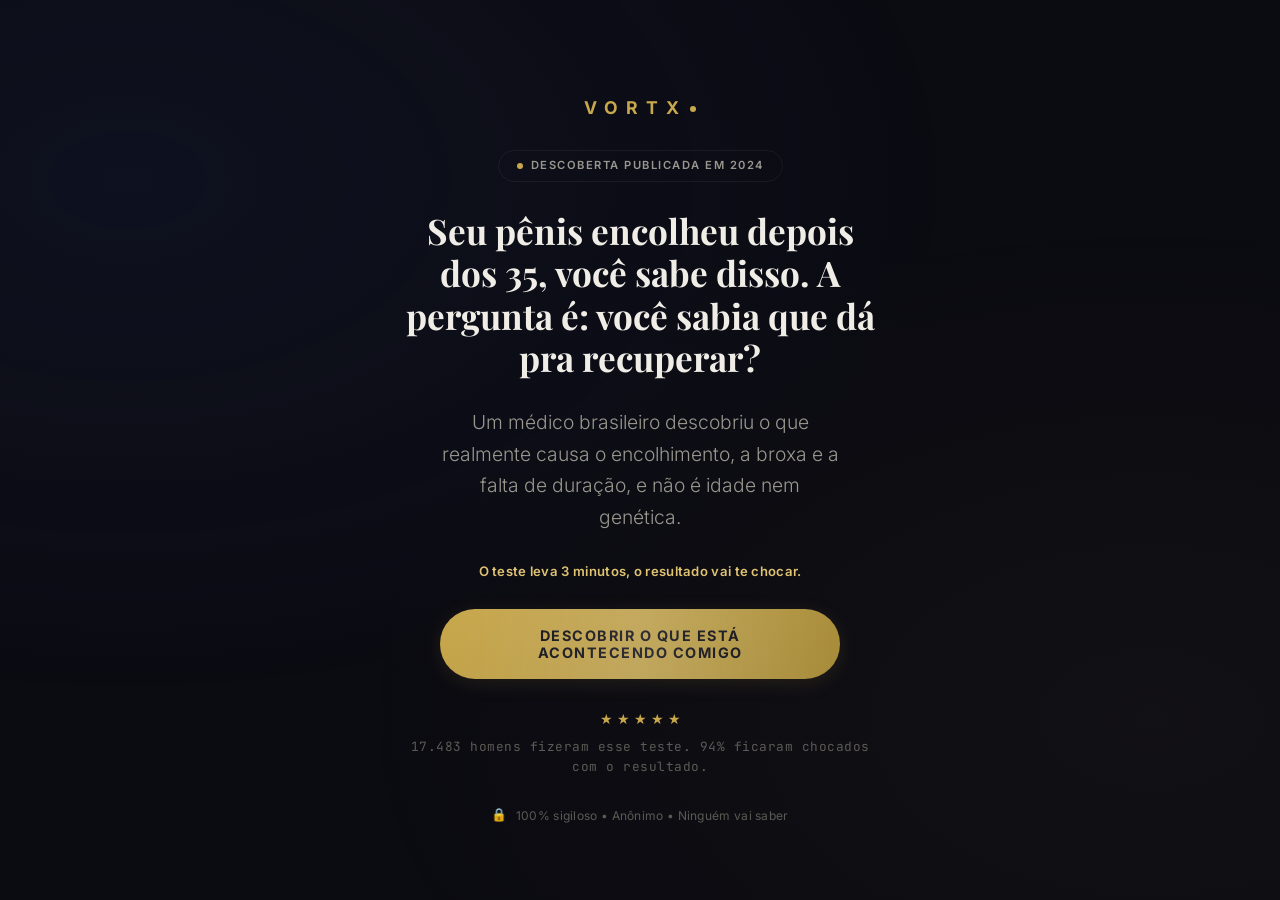
<file: index.html>
<!DOCTYPE html>
<html lang="pt-BR">
<head>
  <meta charset="UTF-8">
  <meta name="viewport" content="width=device-width, initial-scale=1.0, maximum-scale=1.0, user-scalable=no">
  <title>VORTX | Teste Vascular Masculino Gratuito</title>
  <meta name="description" content="Teste vascular gratuito revela por que seu pênis parece menor e como reverter em 60 dias. 17.483 homens já fizeram. Sigiloso e anônimo.">
  <meta name="robots" content="noindex, nofollow">
  <meta name="theme-color" content="#0B0B12">
  <link rel="icon" href="data:image/svg+xml,<svg xmlns='http://www.w3.org/2000/svg' viewBox='0 0 100 100'><text y='.9em' font-size='90'>⚡</text></svg>">

  <!-- Critical CSS inline -->
  <style>@font-face{font-family:'Playfair Display Fallback';src:local('Georgia');size-adjust:112%;ascent-override:90%;descent-override:22%;line-gap-override:0%}@font-face{font-family:'Inter Fallback';src:local('Arial');size-adjust:107%;ascent-override:90%;descent-override:22%;line-gap-override:0%}:root{--bg-primary:#0B0B12;--bg-secondary:#101018;--bg-card:rgba(255,255,255,0.04);--bg-card-hover:rgba(255,255,255,0.07);--bg-card-selected:rgba(201,168,76,0.08);--bg-input:rgba(255,255,255,0.05);--bg-interstitial:#0E0E16;--gold:#C9A84C;--gold-light:#DFC373;--gold-dark:#A68B3A;--gold-glow:rgba(201,168,76,0.12);--gold-subtle:rgba(201,168,76,0.06);--text-primary:#F0EDE6;--text-secondary:#9A978F;--text-muted:#5C5A54;--text-gold:#C9A84C;--border-default:rgba(255,255,255,0.06);--border-hover:rgba(255,255,255,0.12);--border-selected:rgba(201,168,76,0.5);--status-critical:#C44B4B;--status-attention:#D4940A;--status-moderate:#C9A84C;--status-good:#4CAF6A;--radius-card:20px;--radius-btn:50px;--radius-sm:12px;--radius-md:16px;--radius-lg:24px;--radius-full:50%;--font-display:'Playfair Display','Playfair Display Fallback',Georgia,serif;--font-body:'Inter','Inter Fallback',-apple-system,sans-serif;--font-mono:'JetBrains Mono',monospace;--transition:250ms ease;--transition-slow:400ms cubic-bezier(0.16,1,0.3,1)}*,::after,::before{margin:0;padding:0;box-sizing:border-box}html{font-size:16px;-webkit-font-smoothing:antialiased}body{font-family:var(--font-body);background:var(--bg-primary);color:var(--text-primary);line-height:1.6;min-height:100vh;overflow-x:hidden}body::before{content:'';position:fixed;inset:0;background:radial-gradient(ellipse at 10% 20%,rgba(22,33,62,.3) 0,transparent 50%),radial-gradient(ellipse at 90% 80%,rgba(201,168,76,.04) 0,transparent 50%);pointer-events:none;z-index:0;contain:strict}a{color:var(--gold);text-decoration:none}.app-container{position:relative;z-index:1;min-height:100vh}.screen{display:none;min-height:100vh;min-height:100dvh;padding:24px 20px;max-width:520px;margin:0 auto;width:100%;flex-direction:column}.screen.active{display:flex}.gate{text-align:center;justify-content:center;align-items:center;gap:28px;padding:60px 20px 40px}.gate-logo{font-family:var(--font-body);font-weight:700;font-size:1.1rem;letter-spacing:8px;color:var(--gold);text-transform:uppercase}.gate-logo span{display:inline-block;width:6px;height:6px;background:var(--gold);border-radius:var(--radius-full);margin-left:3px;vertical-align:middle}.gate-badge{display:inline-flex;align-items:center;gap:8px;padding:6px 18px;border:1px solid var(--border-default);border-radius:var(--radius-btn);font-size:.7rem;font-weight:600;color:var(--text-secondary);letter-spacing:1.5px;text-transform:uppercase}.gate-badge::before{content:'';width:6px;height:6px;border-radius:var(--radius-full);background:var(--gold);animation:2s ease-in-out infinite pulse}.gate-headline{font-family:var(--font-display);font-weight:700;font-size:clamp(1.65rem,6vw,2.2rem);line-height:1.2;color:var(--text-primary);max-width:480px}.gate-subheadline{font-size:clamp(1.1rem,3.2vw,1.2rem);font-weight:300;color:var(--text-secondary);max-width:400px;line-height:1.65}.gate-timer-strip{font-size:.82rem;font-weight:600;color:var(--gold-light);letter-spacing:.3px;line-height:1.5}.gate-social-proof{display:flex;flex-direction:column;align-items:center;gap:6px}.stars{display:flex;gap:3px;color:var(--gold);font-size:.9rem}.gate-social-count{font-family:var(--font-mono);font-size:.8rem;color:var(--text-muted);letter-spacing:.5px}.gate-privacy{display:flex;align-items:center;gap:8px;font-size:.75rem;color:var(--text-muted);letter-spacing:.3px}.gate-privacy::before{content:'🔒';font-size:.8rem}.btn-cta{display:flex;align-items:center;justify-content:center;padding:18px 40px;background:linear-gradient(135deg,var(--gold),var(--gold-dark));color:var(--bg-primary);font-family:var(--font-body);font-weight:700;font-size:.9rem;letter-spacing:1.5px;text-transform:uppercase;border:none;border-radius:var(--radius-btn);cursor:pointer;transition:all var(--transition);width:100%;max-width:400px;margin:0 auto;min-height:58px;position:relative;overflow:hidden;box-shadow:0 4px 20px var(--gold-glow)}.btn-cta::after{content:'';position:absolute;top:0;left:0;width:100%;height:100%;background:linear-gradient(90deg,transparent,rgba(255,255,255,.15),transparent);animation:4s ease-in-out infinite shimmer;will-change:transform}@keyframes pulse{0%,100%{opacity:.4;transform:scale(1)}50%{opacity:1;transform:scale(1.3)}}@keyframes shimmer{0%{transform:translateX(-100%)}100%,40%{transform:translateX(100%)}}</style>

  <!-- Full CSS loaded async (non-render-blocking) -->
  <link rel="preload" href="css/styles.min.css" as="style" onload="this.onload=null;this.rel='stylesheet'">
  <noscript><link rel="stylesheet" href="css/styles.min.css"></noscript>

  <!-- Self-hosted fonts -->
  <link rel="preload" href="/fonts/playfair-display-latin-700-normal.woff2" as="font" type="font/woff2" crossorigin>
  <link rel="preload" href="/fonts/inter-latin-400-normal.woff2" as="font" type="font/woff2" crossorigin>
  <link rel="preload" href="/fonts/fonts.css" as="style" onload="this.onload=null;this.rel='stylesheet'">
  <noscript><link rel="stylesheet" href="/fonts/fonts.css"></noscript>
</head>
<body>
  <div class="app-container">

    <!-- ═══ GATE ═══ -->
    <section id="gate" class="screen gate active">
      <div class="gate-logo">VORTX<span></span></div>
      <div class="gate-badge">Descoberta publicada em 2024</div>
      <h1 class="gate-headline">Seu pênis encolheu depois dos 35, você sabe disso. A pergunta é: você sabia que dá pra recuperar?</h1>
      <p class="gate-subheadline">Um médico brasileiro descobriu o que realmente causa o encolhimento, a broxa e a falta de duração, e não é idade nem genética.</p>
      <div class="gate-timer-strip">O teste leva 3 minutos, o resultado vai te chocar.</div>
      <button class="btn-cta" id="btn-start">DESCOBRIR O QUE ESTÁ ACONTECENDO COMIGO</button>
      <div class="gate-social-proof">
        <div class="stars">★ ★ ★ ★ ★</div>
        <span class="gate-social-count">17.483 homens fizeram esse teste. 94% ficaram chocados com o resultado.</span>
      </div>
      <div class="gate-privacy">100% sigiloso • Anônimo • Ninguém vai saber</div>
    </section>

    <!-- ═══ PROGRESS BAR ═══ -->
    <div class="progress-bar-container" id="progress-bar" style="display: none;">
      <div class="progress-inner">
        <button class="progress-back-btn" id="btn-back" aria-label="Voltar">‹</button>
        <div style="flex:1">
          <div class="progress-phases" id="progress-phases"></div>
          <div class="progress-phase-labels" id="progress-labels"></div>
        </div>
      </div>
    </div>

    <!-- ═══ QUIZ ═══ -->
    <section id="quiz" class="screen quiz-screen">
      <div id="step-container" class="step-container"></div>
    </section>

    <!-- ═══ INTERSTITIAL ═══ -->
    <section id="interstitial" class="screen interstitial"></section>

    <!-- ═══ BRIDGE ═══ -->
    <section id="bridge" class="screen bridge-screen"></section>

    <!-- ═══ LOADING ═══ -->
    <section id="loading" class="screen loading-screen"></section>

    <!-- ═══ RESULT ═══ -->
    <section id="result" class="screen result-screen"></section>

    <!-- ═══ PROTOCOL ═══ -->
    <section id="protocol" class="screen protocol-screen"></section>

    <!-- ═══ PRICING ═══ -->
    <section id="pricing" class="screen pricing-screen"></section>

    <!-- ═══ THANK YOU ═══ -->
    <section id="thankyou" class="screen thankyou-screen"></section>

  </div>

  <script>window.vortxTrack=function(e,p){(window._vtq=window._vtq||[]).push({e:e,p:p||{}})};(window.requestIdleCallback||function(c){setTimeout(c,2000)})(function(){var s=document.createElement("script");s.src="js/tracking.min.js";document.body.appendChild(s)})</script>
  <noscript><img height="1" width="1" style="display:none" src="https://www.facebook.com/tr?id=1492285522546817&ev=PageView&noscript=1"/></noscript>
  <script src="js/quiz-data.min.js" defer></script>
  <script src="js/app.min.js" defer></script>
<script src="https://echo.ticto.app/ticto-echo.min.js" defer></script>
</body>
</html>
</file>
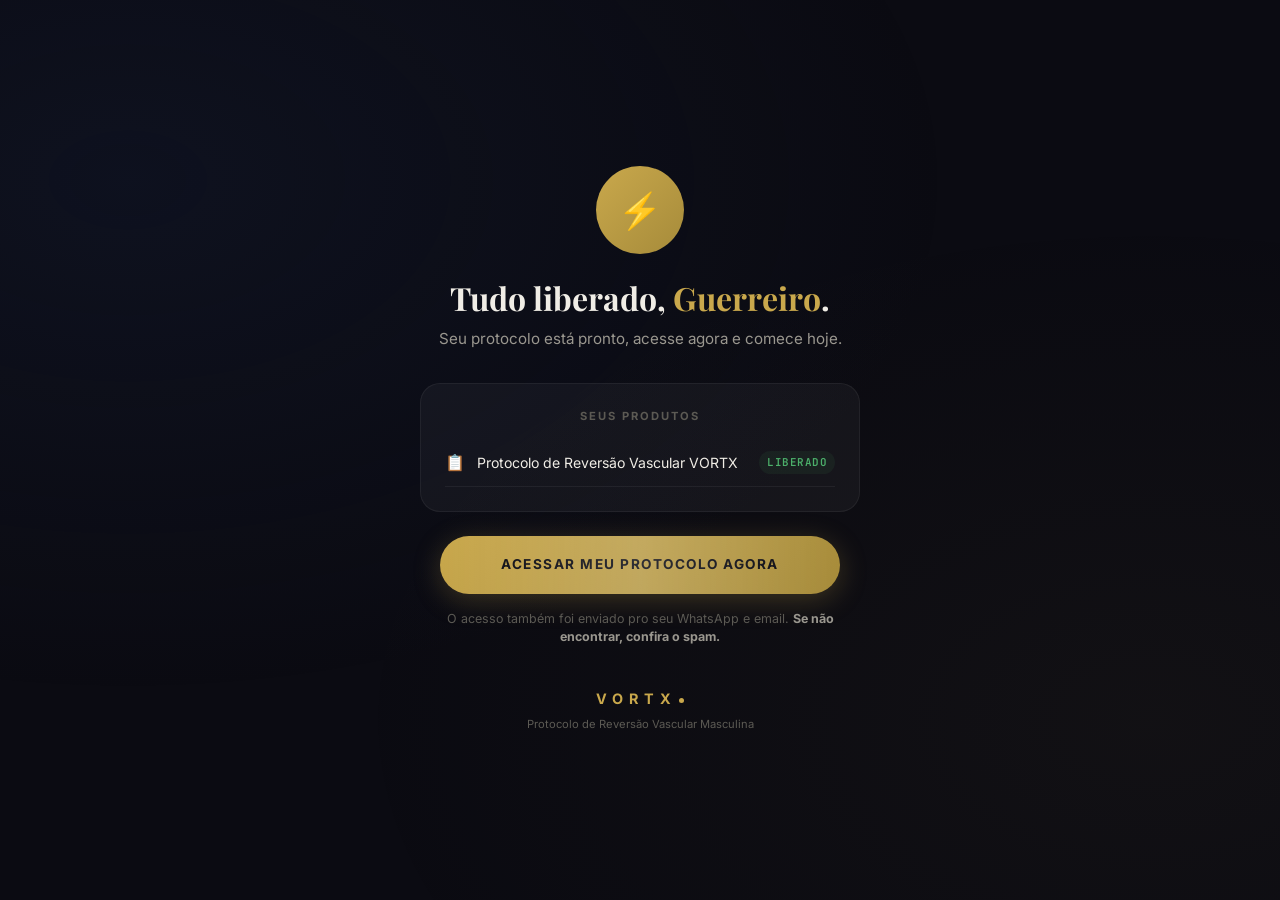
<file: acesso.html>
<!DOCTYPE html>
<html lang="pt-BR">
<head>
<meta charset="UTF-8">
<meta name="viewport" content="width=device-width, initial-scale=1.0, maximum-scale=1.0, user-scalable=no">
<title>VORTX | Acesse Seu Protocolo</title>
<meta name="robots" content="noindex, nofollow">
<link rel="icon" href="data:image/svg+xml,<svg xmlns='http://www.w3.org/2000/svg' viewBox='0 0 100 100'><text y='.9em' font-size='90'>⚡</text></svg>">
<link rel="preconnect" href="https://fonts.googleapis.com">
<link rel="preconnect" href="https://fonts.gstatic.com" crossorigin>
<link href="https://fonts.googleapis.com/css2?family=Playfair+Display:ital,wght@0,400;0,600;0,700;1,400&family=Inter:wght@300;400;500;600;700&family=JetBrains+Mono:wght@400;500;600&display=swap" rel="stylesheet">
<style>
:root{--bg:#0B0B12;--card:rgba(255,255,255,.04);--gold:#C9A84C;--gold-d:#A68B3A;--gold-sub:rgba(201,168,76,.06);--txt:#F0EDE6;--txt2:#9A978F;--txt3:#5C5A54;--brd:rgba(255,255,255,.06);--green:#4CAF6A;--r-card:20px;--r-btn:50px;--r-sm:12px;--ff-d:'Playfair Display',Georgia,serif;--ff-b:'Inter',-apple-system,sans-serif;--ff-m:'JetBrains Mono',monospace}
*,*::before,*::after{margin:0;padding:0;box-sizing:border-box}
html{font-size:16px;-webkit-font-smoothing:antialiased}
body{font-family:var(--ff-b);background:var(--bg);color:var(--txt);line-height:1.6;min-height:100vh;overflow-x:hidden;display:flex;align-items:center;justify-content:center}
body::before{content:'';position:fixed;inset:0;background:radial-gradient(ellipse at 10% 20%,rgba(22,33,62,.3) 0,transparent 50%),radial-gradient(ellipse at 90% 80%,rgba(201,168,76,.04) 0,transparent 50%);pointer-events:none;z-index:0}
.page{position:relative;z-index:1;max-width:480px;margin:0 auto;padding:60px 20px;text-align:center}

.access-icon{width:88px;height:88px;border-radius:50%;background:linear-gradient(135deg,var(--gold),var(--gold-d));display:flex;align-items:center;justify-content:center;margin:0 auto 24px;font-size:2.2rem;animation:popIn .6s cubic-bezier(.34,1.56,.64,1)}
@keyframes popIn{from{transform:scale(0);opacity:0}to{transform:scale(1);opacity:1}}

h1{font-family:var(--ff-d);font-weight:700;font-size:clamp(1.5rem,5vw,2rem);line-height:1.25;margin-bottom:8px}
h1 span{color:var(--gold)}
.sub{font-size:.95rem;color:var(--txt2);margin-bottom:32px;line-height:1.65}

.access-card{padding:24px;background:var(--card);border:1px solid var(--brd);border-radius:var(--r-card);margin-bottom:24px;text-align:left}
.access-card-title{font-size:.7rem;font-weight:700;letter-spacing:2px;text-transform:uppercase;color:var(--txt3);margin-bottom:14px;text-align:center}
.access-item{display:flex;align-items:center;gap:12px;padding:10px 0;border-bottom:1px solid var(--brd)}
.access-item:last-child{border-bottom:none}
.access-item-icon{font-size:1rem;flex-shrink:0}
.access-item-label{font-size:.88rem;color:var(--txt);flex:1}
.access-item-status{font-family:var(--ff-m);font-size:.68rem;font-weight:600;color:var(--green);background:rgba(76,175,106,.08);padding:3px 8px;border-radius:var(--r-btn);letter-spacing:.5px}

.btn{display:flex;align-items:center;justify-content:center;padding:18px 40px;background:linear-gradient(135deg,var(--gold),var(--gold-d));color:var(--bg);font-family:var(--ff-b);font-weight:700;font-size:.85rem;letter-spacing:1.5px;text-transform:uppercase;border:none;border-radius:var(--r-btn);cursor:pointer;transition:all .25s;width:100%;max-width:400px;margin:0 auto;min-height:58px;position:relative;overflow:hidden;box-shadow:0 6px 28px rgba(201,168,76,.25);text-decoration:none}
.btn:hover{transform:translateY(-2px);box-shadow:0 10px 36px rgba(201,168,76,.3)}
.btn::after{content:'';position:absolute;top:0;left:0;width:100%;height:100%;background:linear-gradient(90deg,transparent,rgba(255,255,255,.15),transparent);animation:shimmer 4s ease-in-out infinite;will-change:transform}
@keyframes shimmer{0%{transform:translateX(-100%)}40%,100%{transform:translateX(100%)}}

.note{font-size:.78rem;color:var(--txt3);margin-top:16px;line-height:1.5}
.note strong{color:var(--txt2)}

.footer{margin-top:40px}
.footer-logo{font-family:var(--ff-b);font-weight:700;font-size:.9rem;letter-spacing:6px;color:var(--gold);text-transform:uppercase;margin-bottom:6px}
.footer-logo span{display:inline-block;width:5px;height:5px;background:var(--gold);border-radius:50%;margin-left:2px;vertical-align:middle}
.footer p{font-size:.7rem;color:var(--txt3)}

.fade-up{opacity:0;transform:translateY(24px);animation:fadeUp .6s ease forwards}
@keyframes fadeUp{to{opacity:1;transform:translateY(0)}}
.d1{animation-delay:.15s}.d2{animation-delay:.3s}.d3{animation-delay:.45s}.d4{animation-delay:.6s}
</style>
  <script>window.vortxTrack=function(e,p){(window._vtq=window._vtq||[]).push({e:e,p:p||{}})};(window.requestIdleCallback||function(c){setTimeout(c,2000)})(function(){var s=document.createElement("script");s.src="js/tracking.min.js";document.body.appendChild(s)})</script>
  <noscript><img height="1" width="1" style="display:none" src="https://www.facebook.com/tr?id=1492285522546817&ev=PageView&noscript=1"/></noscript>
</head>
<body>
<div class="page">

  <div class="access-icon fade-up">⚡</div>

  <h1 class="fade-up d1">Tudo liberado, <span id="user-name">Guerreiro</span>.</h1>
  <p class="sub fade-up d1">Seu protocolo está pronto, acesse agora e comece hoje.</p>

  <div class="access-card fade-up d2">
    <div class="access-card-title">Seus produtos</div>
    <div class="access-item">
      <span class="access-item-icon">📋</span>
      <span class="access-item-label">Protocolo de Reversão Vascular VORTX</span>
      <span class="access-item-status">LIBERADO</span>
    </div>
    <div class="access-item" id="item-soro" style="display:none">
      <span class="access-item-icon">🧪</span>
      <span class="access-item-label">Soro Vasodilatador de 120 Minutos</span>
      <span class="access-item-status">LIBERADO</span>
    </div>
    <div class="access-item" id="item-ignicao" style="display:none">
      <span class="access-item-icon">🔥</span>
      <span class="access-item-label">Protocolo Ignição Vascular</span>
      <span class="access-item-status">LIBERADO</span>
    </div>
  </div>

  <a href="#" class="btn fade-up d3" id="btn-access">ACESSAR MEU PROTOCOLO AGORA</a>

  <p class="note fade-up d4">O acesso também foi enviado pro seu WhatsApp e email. <strong>Se não encontrar, confira o spam.</strong></p>

  <div class="footer fade-up d4">
    <div class="footer-logo">VORTX<span></span></div>
    <p>Protocolo de Reversão Vascular Masculina</p>
  </div>

</div>
<script>
(function(){
  const p = new URLSearchParams(window.location.search);
  const n = p.get('name');
  if (n) document.getElementById('user-name').textContent = decodeURIComponent(n);

  // Mostrar produtos comprados baseado em params ou localStorage
  // Por enquanto mostra baseado em referrer ou params
  const soro = p.get('soro');
  const ignicao = p.get('ignicao');
  if (soro === 'sim') document.getElementById('item-soro').style.display = 'flex';
  if (ignicao === 'sim') document.getElementById('item-ignicao').style.display = 'flex';

  // Track funnel complete
  if(window.vortxTrack) vortxTrack('funnel_complete',{products_purchased: [
    'vortx_protocol',
    soro==='sim' ? 'soro_120' : null,
    ignicao==='sim' ? 'protocolo_ignicao' : null
  ].filter(Boolean)});

  document.getElementById('btn-access').addEventListener('click', function(e){
    e.preventDefault();
    // TODO: SUBSTITUIR pelo link da área de membros
    alert('Conecte aqui o link da área de membros');
  });
})();
</script>
<script src="https://echo.ticto.app/ticto-echo.min.js" defer></script>
</body>
</html>
</file>
<file: fonts/fonts.css>
/* Self-hosted Google Fonts — VORTX */
/* Inter */
@font-face{font-family:'Inter';font-style:normal;font-weight:300;font-display:swap;src:url('/fonts/inter-latin-300-normal.woff2') format('woff2')}
@font-face{font-family:'Inter';font-style:normal;font-weight:400;font-display:swap;src:url('/fonts/inter-latin-400-normal.woff2') format('woff2')}
@font-face{font-family:'Inter';font-style:normal;font-weight:500;font-display:swap;src:url('/fonts/inter-latin-500-normal.woff2') format('woff2')}
@font-face{font-family:'Inter';font-style:normal;font-weight:600;font-display:swap;src:url('/fonts/inter-latin-600-normal.woff2') format('woff2')}
@font-face{font-family:'Inter';font-style:normal;font-weight:700;font-display:swap;src:url('/fonts/inter-latin-700-normal.woff2') format('woff2')}
/* Playfair Display */
@font-face{font-family:'Playfair Display';font-style:normal;font-weight:400;font-display:swap;src:url('/fonts/playfair-display-latin-400-normal.woff2') format('woff2')}
@font-face{font-family:'Playfair Display';font-style:italic;font-weight:400;font-display:swap;src:url('/fonts/playfair-display-latin-400-italic.woff2') format('woff2')}
@font-face{font-family:'Playfair Display';font-style:normal;font-weight:600;font-display:swap;src:url('/fonts/playfair-display-latin-600-normal.woff2') format('woff2')}
@font-face{font-family:'Playfair Display';font-style:normal;font-weight:700;font-display:swap;src:url('/fonts/playfair-display-latin-700-normal.woff2') format('woff2')}
/* JetBrains Mono */
@font-face{font-family:'JetBrains Mono';font-style:normal;font-weight:400;font-display:swap;src:url('/fonts/jetbrains-mono-latin-400-normal.woff2') format('woff2')}
@font-face{font-family:'JetBrains Mono';font-style:normal;font-weight:500;font-display:swap;src:url('/fonts/jetbrains-mono-latin-500-normal.woff2') format('woff2')}
@font-face{font-family:'JetBrains Mono';font-style:normal;font-weight:600;font-display:swap;src:url('/fonts/jetbrains-mono-latin-600-normal.woff2') format('woff2')}
</file>
<file: css/styles.min.css>
/* ============================================================
   VORTX — Design System v2: Premium HARNA-inspired
   Dark Mode + Dourado + Clean/Spacious Layout
   ============================================================ */


/* ── Design Tokens ────────────────────────────────────────── */

/* Font fallback metrics to prevent CLS during font swap */
@font-face {
  font-family: 'Playfair Display Fallback';
  src: local('Georgia');
  size-adjust: 112%;
  ascent-override: 90%;
  descent-override: 22%;
  line-gap-override: 0%;
}

@font-face {
  font-family: 'Inter Fallback';
  src: local('Arial');
  size-adjust: 107%;
  ascent-override: 90%;
  descent-override: 22%;
  line-gap-override: 0%;
}

:root {
  --bg-primary: #0B0B12;
  --bg-secondary: #101018;
  --bg-card: rgba(255, 255, 255, 0.04);
  --bg-card-hover: rgba(255, 255, 255, 0.07);
  --bg-card-selected: rgba(201, 168, 76, 0.08);
  --bg-input: rgba(255, 255, 255, 0.05);
  --bg-interstitial: #0E0E16;

  --gold: #C9A84C;
  --gold-light: #DFC373;
  --gold-dark: #A68B3A;
  --gold-glow: rgba(201, 168, 76, 0.12);
  --gold-subtle: rgba(201, 168, 76, 0.06);

  --text-primary: #F0EDE6;
  --text-secondary: #9A978F;
  --text-muted: #5C5A54;
  --text-gold: #C9A84C;

  --border-default: rgba(255, 255, 255, 0.06);
  --border-hover: rgba(255, 255, 255, 0.12);
  --border-selected: rgba(201, 168, 76, 0.5);

  --status-critical: #C44B4B;
  --status-attention: #D4940A;
  --status-moderate: #C9A84C;
  --status-good: #4CAF6A;

  --radius-card: 20px;
  --radius-btn: 50px;
  --radius-sm: 12px;
  --radius-md: 16px;
  --radius-lg: 24px;
  --radius-full: 50%;

  --font-display: 'Playfair Display', 'Playfair Display Fallback', Georgia, serif;
  --font-body: 'Inter', 'Inter Fallback', -apple-system, sans-serif;
  --font-mono: 'JetBrains Mono', monospace;

  --transition: 250ms ease;
  --transition-slow: 400ms cubic-bezier(0.16, 1, 0.3, 1);
}

/* ── Reset ────────────────────────────────────────────────── */
*, *::before, *::after { margin: 0; padding: 0; box-sizing: border-box; }
html { font-size: 16px; -webkit-font-smoothing: antialiased; }

body {
  font-family: var(--font-body);
  background: var(--bg-primary);
  color: var(--text-primary);
  line-height: 1.6;
  min-height: 100vh;
  overflow-x: hidden;
}

/* Ambient glow edges — like HARNA's soft blue edges but in our palette */
body::before {
  content: '';
  position: fixed;
  inset: 0;
  background:
    radial-gradient(ellipse at 10% 20%, rgba(22, 33, 62, 0.3) 0%, transparent 50%),
    radial-gradient(ellipse at 90% 80%, rgba(201, 168, 76, 0.04) 0%, transparent 50%);
  pointer-events: none;
  z-index: 0;
  contain: strict;
}

a { color: var(--gold); text-decoration: none; }

/* ── Layout ──────────────────────────────────────────────── */
.app-container {
  position: relative;
  z-index: 1;
  min-height: 100vh;
}

.screen {
  display: none;
  min-height: 100vh;
  min-height: 100dvh;
  padding: 24px 20px;
  max-width: 520px;
  margin: 0 auto;
  width: 100%;
  flex-direction: column;
}

.screen.active {
  display: flex;
}

/* ── GATE / LANDING ──────────────────────────────────────── */
.gate {
  text-align: center;
  justify-content: center;
  align-items: center;
  gap: 28px;
  padding: 60px 20px 40px;
}

.gate-logo {
  font-family: var(--font-body);
  font-weight: 700;
  font-size: 1.1rem;
  letter-spacing: 8px;
  color: var(--gold);
  text-transform: uppercase;
}

.gate-logo span {
  display: inline-block;
  width: 6px;
  height: 6px;
  background: var(--gold);
  border-radius: var(--radius-full);
  margin-left: 3px;
  vertical-align: middle;
}

.gate-badge {
  display: inline-flex;
  align-items: center;
  gap: 8px;
  padding: 6px 18px;
  border: 1px solid var(--border-default);
  border-radius: var(--radius-btn);
  font-size: 0.7rem;
  font-weight: 600;
  color: var(--text-secondary);
  letter-spacing: 1.5px;
  text-transform: uppercase;
}

.gate-badge::before {
  content: '';
  width: 6px;
  height: 6px;
  border-radius: var(--radius-full);
  background: var(--gold);
  animation: pulse 2s ease-in-out infinite;
}

.gate-headline {
  font-family: var(--font-display);
  font-weight: 700;
  font-size: clamp(1.65rem, 6vw, 2.2rem);
  line-height: 1.2;
  color: var(--text-primary);
  max-width: 480px;
}

.gate-headline .rotating-number {
  display: inline-block;
  font-family: var(--font-mono);
  font-weight: 700;
  color: var(--gold);
  min-width: 2.2ch;
  transition: opacity 0.3s ease;
}

.gate-subheadline {
  font-size: clamp(1.1rem, 3.2vw, 1.2rem);
  font-weight: 300;
  color: var(--text-secondary);
  max-width: 400px;
  line-height: 1.65;
}

.gate-timer-strip {
  font-size: .82rem;
  font-weight: 600;
  color: var(--gold-light);
  letter-spacing: .3px;
  line-height: 1.5;
}

.gate-social-proof {
  display: flex;
  flex-direction: column;
  align-items: center;
  gap: 6px;
}

.stars { display: flex; gap: 3px; color: var(--gold); font-size: 0.9rem; }

.gate-social-count {
  font-family: var(--font-mono);
  font-size: 0.8rem;
  color: var(--text-muted);
  letter-spacing: 0.5px;
}

.gate-privacy {
  display: flex;
  align-items: center;
  gap: 8px;
  font-size: 0.75rem;
  color: var(--text-muted);
  letter-spacing: 0.3px;
}

.gate-privacy::before { content: '🔒'; font-size: 0.8rem; }

/* ── CTA BUTTONS ─────────────────────────────────────────── */
.btn-cta {
  display: flex;
  align-items: center;
  justify-content: center;
  padding: 18px 40px;
  background: linear-gradient(135deg, var(--gold), var(--gold-dark));
  color: var(--bg-primary);
  font-family: var(--font-body);
  font-weight: 700;
  font-size: 0.9rem;
  letter-spacing: 1.5px;
  text-transform: uppercase;
  border: none;
  border-radius: var(--radius-btn);
  cursor: pointer;
  transition: all var(--transition);
  width: 100%;
  max-width: 400px;
  margin: 0 auto;
  min-height: 58px;
  position: relative;
  overflow: hidden;
  box-shadow: 0 4px 20px var(--gold-glow);
}

.btn-cta:hover {
  transform: translateY(-2px);
  box-shadow: 0 8px 32px rgba(201, 168, 76, 0.2);
}

.btn-cta:active { transform: translateY(0); }

.btn-cta:disabled {
  opacity: 0.3;
  cursor: not-allowed;
  transform: none;
  box-shadow: none;
}

.btn-cta::after {
  content: '';
  position: absolute;
  top: 0;
  left: 0;
  width: 100%;
  height: 100%;
  background: linear-gradient(90deg, transparent, rgba(255, 255, 255, 0.15), transparent);
  animation: shimmer 4s ease-in-out infinite;
  will-change: transform;
}

/* ── PROGRESS BAR (HARNA-style segmented thin bar) ───────── */
.progress-bar-container {
  position: fixed;
  top: 0;
  left: 0;
  width: 100%;
  z-index: 100;
  background: #0B0B12;
  
  padding: 16px 20px 12px;
  border-bottom: 1px solid var(--border-default);
}

.progress-inner {
  max-width: 520px;
  margin: 0 auto;
  display: flex;
  align-items: center;
  gap: 12px;
}

.progress-back-btn {
  width: 36px;
  height: 36px;
  border-radius: var(--radius-full);
  background: var(--bg-card);
  border: 1px solid var(--border-default);
  display: flex;
  align-items: center;
  justify-content: center;
  cursor: pointer;
  color: var(--text-secondary);
  font-size: 1rem;
  transition: all var(--transition);
  flex-shrink: 0;
}

.progress-back-btn:hover {
  background: var(--bg-card-hover);
  color: var(--text-primary);
}

.progress-phases {
  display: flex;
  gap: 4px;
  flex: 1;
}

.progress-phase {
  flex: 1;
  height: 4px;
  background: rgba(255, 255, 255, 0.06);
  border-radius: 2px;
  overflow: hidden;
  position: relative;
}

.progress-phase-fill {
  height: 100%;
  width: 0%;
  background: linear-gradient(90deg, var(--gold-dark), var(--gold));
  border-radius: 2px;
  transition: width 0.5s ease;
}

.progress-phase.completed .progress-phase-fill {
  width: 100%;
}

.progress-phase-labels {
  display: flex;
  gap: 4px;
  margin-top: 6px;
}

.progress-phase-label {
  flex: 1;
  text-align: center;
  font-size: 0.55rem;
  font-weight: 600;
  letter-spacing: 1.5px;
  text-transform: uppercase;
  color: var(--text-muted);
  transition: color var(--transition);
}

.progress-phase-label.active {
  color: var(--gold);
}

.progress-phase-label.completed {
  color: var(--text-secondary);
}

/* ── QUIZ STEP SCREEN ────────────────────────────────────── */
.quiz-screen {
  padding-top: 90px;
  padding-bottom: 40px;
  justify-content: flex-start;
}

.step-container {
  width: 100%;
  text-align: center;
}

.step-container.fade-enter {
  animation: fadeSlideUp 0.4s var(--transition-slow) forwards;
}

.step-question {
  font-family: var(--font-display);
  font-weight: 600;
  font-size: clamp(1.5rem, 5vw, 2rem);
  line-height: 1.3;
  margin-bottom: 6px;
  color: var(--text-primary);
  text-align: center;
}

/* Highlighted keyword in question — HARNA style */
.step-question .highlight {
  color: #FFFFFF;
  font-style: normal;
  font-weight: 700;
}

.step-microcopy {
  font-size: 0.88rem;
  font-weight: 400;
  color: var(--text-muted);
  margin-bottom: 32px;
  line-height: 1.5;
  text-align: center;
}

.step-no-microcopy {
  margin-bottom: 32px;
}

/* ── OPTION CARDS — HARNA-style (large, rounded, clean) ──── */
.options-grid {
  display: flex;
  flex-direction: column;
  gap: 12px;
  margin-bottom: 24px;
}

.option-card {
  display: flex;
  align-items: center;
  padding: 20px 24px;
  background: var(--bg-card);
  border: 1.5px solid var(--border-default);
  border-radius: var(--radius-card);
  cursor: pointer;
  transition: all var(--transition);
  user-select: none;
  -webkit-tap-highlight-color: transparent;
  text-align: left;
  gap: 16px;
}

.option-card:hover {
  border-color: var(--border-hover);
  background: var(--bg-card-hover);
}

.option-card.selected {
  border-color: var(--border-selected);
  background: var(--bg-card-selected);
}

.option-card-icon {
  font-size: 1.3rem;
  width: 42px;
  height: 42px;
  display: flex;
  align-items: center;
  justify-content: center;
  background: var(--gold-subtle);
  border-radius: var(--radius-sm);
  flex-shrink: 0;
}

.option-card-label {
  font-weight: 500;
  font-size: 1rem;
  color: var(--text-primary);
  flex: 1;
}

/* Arrow for single-select (HARNA-style) */
.single-select .option-card::after {
  content: '→';
  color: var(--text-muted);
  font-size: 1.1rem;
  flex-shrink: 0;
  transition: all var(--transition);
}

.single-select .option-card:hover::after {
  color: var(--gold);
  transform: translateX(3px);
}

.single-select .option-card.selected::after {
  color: var(--gold);
}

/* Checkbox for multi-select */
.multi-select .option-card-check {
  width: 24px;
  height: 24px;
  border: 2px solid rgba(255, 255, 255, 0.12);
  border-radius: 8px;
  flex-shrink: 0;
  display: flex;
  align-items: center;
  justify-content: center;
  transition: all var(--transition);
}

.multi-select .option-card.selected .option-card-check {
  border-color: var(--gold);
  background: var(--gold);
}

.multi-select .option-card.selected .option-card-check::after {
  content: '✓';
  color: var(--bg-primary);
  font-size: 0.75rem;
  font-weight: 700;
}

/* ── TRIGGER MESSAGE ─────────────────────────────────────── */
.step-trigger {
  display: none;
  padding: 16px 20px;
  margin-top: 16px;
  background: var(--gold-subtle);
  border-left: 3px solid var(--gold);
  border-radius: 0 var(--radius-sm) var(--radius-sm) 0;
  font-size: 0.88rem;
  color: var(--text-secondary);
  line-height: 1.6;
  text-align: left;
  animation: fadeSlideUp 0.3s ease;
}

.step-trigger.visible { display: block; }

/* ── INPUT FIELDS ────────────────────────────────────────── */
.input-group {
  margin-bottom: 20px;
  text-align: left;
}

.input-label {
  display: block;
  font-size: 0.8rem;
  font-weight: 600;
  color: var(--text-secondary);
  margin-bottom: 8px;
  letter-spacing: 0.5px;
  text-transform: uppercase;
}

.input-field {
  width: 100%;
  padding: 18px 24px;
  background: var(--bg-input);
  border: 1.5px solid var(--border-default);
  border-radius: var(--radius-card);
  color: var(--text-primary);
  font-family: var(--font-body);
  font-size: 1.1rem;
  transition: all var(--transition);
  outline: none;
  text-align: center;
}

.input-field::placeholder { color: var(--text-muted); }

.input-field:focus {
  border-color: var(--gold);
  box-shadow: 0 0 0 4px var(--gold-glow);
}

.input-field.mono {
  font-family: var(--font-mono);
  font-size: 1.3rem;
  font-weight: 600;
  letter-spacing: 1px;
}

.input-unit {
  position: absolute;
  right: 24px;
  top: 50%;
  transform: translateY(-50%);
  color: var(--text-muted);
  font-size: 0.85rem;
  font-weight: 500;
}

.input-wrapper { position: relative; }

/* ── WhatsApp Input ──────────────────────────────────────── */
.whatsapp-input-wrapper {
  position: relative;
  display: flex;
  align-items: center;
}

.whatsapp-flag {
  position: absolute;
  left: 20px;
  font-size: 0.95rem;
  color: var(--text-secondary);
  font-weight: 500;
  z-index: 2;
  pointer-events: none;
  letter-spacing: 0.5px;
}

.whatsapp-field {
  padding-left: 90px !important;
  text-align: left !important;
  letter-spacing: 1px;
  font-family: var(--font-mono) !important;
  font-size: 1.15rem !important;
  font-weight: 600 !important;
}

.biometric-grid {
  display: grid;
  grid-template-columns: 1fr 1fr;
  gap: 16px;
}

@media (max-width: 479px) {
  .biometric-grid { grid-template-columns: 1fr; }
}

/* ── BOTTOM CTA ──────────────────────────────────────────── */
.step-footer {
  width: 100%;
  padding: 32px 0 16px;
  display: flex;
  justify-content: center;
  margin-top: auto;
}

.step-footer .btn-cta {
  max-width: 480px;
}

/* ── INTERSTITIAL SCREENS (HARNA-style motivational) ─────── */
.interstitial {
  text-align: center;
  justify-content: center;
  align-items: center;
  gap: 24px;
  padding: 80px 20px 40px;
}

.interstitial-image {
  width: 100%;
  max-width: 300px;
  height: 220px;
  background: var(--bg-card);
  border-radius: var(--radius-lg);
  display: flex;
  align-items: center;
  justify-content: center;
  overflow: hidden;
}

.interstitial-image-placeholder {
  font-size: 80px;
  opacity: 0.6;
}

.interstitial-headline {
  font-family: var(--font-display);
  font-weight: 700;
  font-size: clamp(1.6rem, 5vw, 2.2rem);
  line-height: 1.25;
  color: var(--text-primary);
}

.interstitial-headline .highlight {
  color: #FFFFFF;
  font-style: normal;
  font-weight: 700;
}

.interstitial-text {
  font-size: 1rem;
  font-weight: 300;
  color: var(--text-secondary);
  line-height: 1.7;
  max-width: 400px;
}

.interstitial-stat {
  font-family: var(--font-mono);
  font-size: 0.8rem;
  color: var(--text-muted);
  letter-spacing: 0.5px;
}

/* ── SHOCK SCREEN (micro-tela de choque nos triggers) ────── */
.shock-screen {
  display: flex;
  flex-direction: column;
  align-items: center;
  justify-content: center;
  text-align: center;
  gap: 28px;
  min-height: 60vh;
  padding: 40px 20px;
  animation: fadeSlideUp 0.4s ease forwards;
}

.shock-icon {
  font-size: 3.5rem;
  width: 80px;
  height: 80px;
  display: flex;
  align-items: center;
  justify-content: center;
  border-radius: var(--radius-full);
  background: rgba(196, 75, 75, 0.08);
  border: 1px solid rgba(196, 75, 75, 0.15);
}

.shock-alert .shock-icon {
  background: rgba(196, 75, 75, 0.1);
  border-color: rgba(196, 75, 75, 0.2);
  animation: pulse 2s ease-in-out infinite;
}

.shock-positive .shock-icon {
  background: var(--gold-subtle);
  border-color: rgba(201, 168, 76, 0.2);
}

.shock-body {
  font-family: var(--font-body);
  font-size: 1.05rem;
  font-weight: 400;
  color: var(--text-secondary);
  line-height: 1.75;
  max-width: 420px;
}

.shock-alert .shock-body {
  color: var(--text-primary);
}

.shock-cta {
  max-width: 380px;
}

/* ── LOADING SCREEN ──────────────────────────────────────── */
.loading-screen {
  text-align: center;
  justify-content: center;
  align-items: center;
  gap: 28px;
  padding: 40px 20px;
}

/* Concentric rings like HARNA */
.loading-rings {
  position: relative;
  width: 160px;
  height: 160px;
}

.loading-ring {
  position: absolute;
  border-radius: var(--radius-full);
  border: 1.5px solid rgba(201, 168, 76, 0.1);
}

.loading-ring:nth-child(1) { inset: 0; animation: ringPulse 2s ease-in-out infinite; }
.loading-ring:nth-child(2) { inset: 15px; animation: ringPulse 2s ease-in-out 0.3s infinite; }
.loading-ring:nth-child(3) { inset: 30px; animation: ringPulse 2s ease-in-out 0.6s infinite; }
.loading-ring:nth-child(4) { inset: 45px; border-color: rgba(201, 168, 76, 0.2); animation: ringPulse 2s ease-in-out 0.9s infinite; }

.loading-percentage {
  position: absolute;
  top: 50%;
  left: 50%;
  transform: translate(-50%, -50%);
  font-family: var(--font-mono);
  font-size: 1.6rem;
  font-weight: 600;
  color: var(--gold);
}

.loading-headline {
  font-family: var(--font-display);
  font-weight: 600;
  font-size: 1.4rem;
  color: var(--text-primary);
}

.loading-message {
  font-size: 0.95rem;
  color: var(--text-secondary);
  min-height: 1.6em;
  transition: opacity 0.3s ease;
}

/* Loading testimonial CAROUSEL (auto-rotate, 1 visible at a time) */
.loading-testimonials-carousel {
  position: relative;
  width: 100%;
  min-height: 180px;
}

.loading-testimonial-card {
  position: absolute;
  top: 0;
  left: 0;
  width: 100%;
  padding: 20px 24px;
  background: var(--bg-card);
  border: 1px solid var(--border-default);
  border-radius: var(--radius-card);
  text-align: left;
  opacity: 0;
  transform: translateY(10px);
  transition: opacity 0.5s ease, transform 0.5s ease;
  pointer-events: none;
}

.loading-testimonial-card.active {
  opacity: 1;
  transform: translateY(0);
  pointer-events: auto;
}

.loading-testimonial-header {
  display: flex;
  align-items: center;
  gap: 12px;
  margin-bottom: 12px;
}

.loading-testimonial-avatar {
  width: 60px;
  height: 60px;
  border-radius: var(--radius-full);
  background: linear-gradient(135deg, var(--gold-dark), var(--gold));
  color: var(--bg-primary);
  display: flex;
  align-items: center;
  justify-content: center;
  font-weight: 700;
  font-size: 1rem;
  flex-shrink: 0;
  overflow: hidden;
}

.loading-testimonial-avatar img {
  width: 100%;
  height: 100%;
  object-fit: cover;
}

.loading-testimonial-name {
  font-weight: 600;
  font-size: 0.85rem;
  color: var(--text-primary);
}

.loading-testimonial-stars {
  color: var(--gold);
  font-size: 0.7rem;
  margin-top: 2px;
}

.loading-testimonial-text {
  font-size: 0.88rem;
  color: var(--text-secondary);
  line-height: 1.6;
  font-style: italic;
  margin-bottom: 14px;
}

.loading-testimonial-result {
  display: flex;
  align-items: center;
  gap: 10px;
  flex-wrap: wrap;
}

.loading-testimonial-badge {
  font-family: var(--font-mono);
  font-size: 0.7rem;
  font-weight: 600;
  color: var(--status-good);
  background: rgba(76, 175, 106, 0.08);
  padding: 4px 10px;
  border-radius: var(--radius-btn);
  letter-spacing: 0.5px;
}

.loading-testimonial-highlight {
  font-family: var(--font-mono);
  font-size: 0.7rem;
  font-weight: 600;
  color: var(--gold);
  background: var(--gold-subtle);
  padding: 4px 10px;
  border-radius: var(--radius-btn);
  letter-spacing: 0.5px;
}

/* Dots navigation */
.loading-testimonials-dots {
  display: flex;
  justify-content: center;
  gap: 8px;
  margin-top: 8px;
}

.loading-testimonials-dots .dot {
  width: 8px;
  height: 8px;
  border-radius: var(--radius-full);
  background: rgba(255, 255, 255, 0.1);
  transition: all 0.3s ease;
}

.loading-testimonials-dots .dot.active {
  background: var(--gold);
  width: 24px;
  border-radius: 4px;
}

/* ── RESULT SCREEN ───────────────────────────────────────── */
.result-screen {
  text-align: center;
  padding: 60px 20px 40px;
  gap: 24px;
  align-items: center;
}

.result-gauge {
  width: 180px;
  height: 180px;
  position: relative;
  margin: 8px auto;
}

.result-gauge svg { width: 100%; height: 100%; transform: rotate(-90deg); }
.result-gauge-bg { fill: none; stroke: rgba(255,255,255,0.05); stroke-width: 6; }
.result-gauge-fill {
  fill: none;
  stroke: var(--gold);
  stroke-width: 6;
  stroke-linecap: round;
  stroke-dasharray: 502;
  stroke-dashoffset: 502;
  transition: stroke-dashoffset 2s ease, stroke 0.5s ease;
}

.result-score-value {
  position: absolute;
  top: 50%;
  left: 50%;
  transform: translate(-50%, -50%);
  text-align: center;
}

.result-score-number {
  font-family: var(--font-mono);
  font-size: 2.6rem;
  font-weight: 700;
  line-height: 1;
  color: var(--gold);
}

.result-score-out-of {
  font-family: var(--font-mono);
  font-size: 0.8rem;
  color: var(--text-muted);
  margin-top: 4px;
}

.result-score-label {
  font-size: 0.7rem;
  font-weight: 700;
  letter-spacing: 2px;
  text-transform: uppercase;
  margin-top: 6px;
}

.result-description {
  font-size: 0.95rem;
  color: var(--text-secondary);
  line-height: 1.7;
  max-width: 440px;
}

.result-critical-areas {
  display: grid;
  grid-template-columns: 1fr 1fr;
  gap: 10px;
  width: 100%;
}

.critical-area-card {
  display: flex;
  align-items: center;
  gap: 10px;
  padding: 14px 16px;
  background: var(--bg-card);
  border: 1px solid var(--border-default);
  border-radius: var(--radius-md);
  text-align: left;
}

.critical-area-icon { font-size: 1.2rem; }

.critical-area-label {
  font-size: 0.78rem;
  font-weight: 600;
  color: var(--text-primary);
}

.critical-area-status {
  font-size: 0.65rem;
  font-weight: 700;
  text-transform: uppercase;
  letter-spacing: 1px;
  margin-top: 2px;
}

.status-critical { color: var(--status-critical); }
.status-attention { color: var(--status-attention); }
.status-moderate { color: var(--status-moderate); }
.status-good { color: var(--status-good); }

@media (max-width: 400px) {
  .result-critical-areas { grid-template-columns: 1fr; }
}

/* ── PROTOCOL SCREEN ─────────────────────────────────────── */
.protocol-screen {
  padding: 48px 20px 40px;
  gap: 24px;
}

.protocol-features {
  display: flex;
  flex-direction: column;
  gap: 10px;
}

.protocol-feature {
  display: flex;
  align-items: flex-start;
  gap: 16px;
  padding: 20px;
  background: var(--bg-card);
  border: 1px solid var(--border-default);
  border-radius: var(--radius-card);
  transition: all var(--transition);
  text-align: left;
}

.protocol-feature:hover {
  border-color: var(--border-hover);
}

.protocol-feature-icon {
  font-size: 1.4rem;
  width: 44px;
  height: 44px;
  display: flex;
  align-items: center;
  justify-content: center;
  background: var(--gold-subtle);
  border-radius: var(--radius-sm);
  flex-shrink: 0;
}

.protocol-feature-title {
  font-weight: 600;
  font-size: 0.95rem;
  color: var(--text-primary);
  margin-bottom: 4px;
}

.protocol-feature-desc {
  font-size: 0.85rem;
  color: var(--text-secondary);
  line-height: 1.5;
}

.protocol-seal {
  display: flex;
  align-items: center;
  justify-content: center;
  gap: 8px;
  padding: 14px;
  border: 1px solid var(--border-default);
  border-radius: var(--radius-md);
  font-size: 0.75rem;
  color: var(--text-muted);
  letter-spacing: 0.5px;
}

/* ── TESTIMONIALS ────────────────────────────────────────── */
.testimonials-title {
  font-size: 0.7rem;
  font-weight: 700;
  letter-spacing: 2px;
  text-transform: uppercase;
  color: var(--text-muted);
  text-align: center;
  margin-bottom: 16px;
  margin-top: 24px;
}

.testimonial-card {
  padding: 20px;
  background: var(--bg-card);
  border: 1px solid var(--border-default);
  border-radius: var(--radius-card);
  margin-bottom: 10px;
  text-align: left;
}

.testimonial-header {
  display: flex;
  align-items: center;
  gap: 12px;
  margin-bottom: 12px;
}

.testimonial-avatar {
  width: 60px;
  height: 60px;
  border-radius: var(--radius-full);
  background: linear-gradient(135deg, var(--gold-dark), var(--gold));
  display: flex;
  align-items: center;
  justify-content: center;
  font-weight: 700;
  font-size: 0.8rem;
  color: var(--bg-primary);
  flex-shrink: 0;
  overflow: hidden;
}

.testimonial-avatar img {
  width: 100%;
  height: 100%;
  object-fit: cover;
}

.testimonial-name {
  font-weight: 600;
  font-size: 0.9rem;
  color: var(--text-primary);
}

.testimonial-occupation {
  font-size: 0.75rem;
  color: var(--text-muted);
}

.testimonial-text {
  font-size: 0.88rem;
  color: var(--text-secondary);
  line-height: 1.65;
  font-style: italic;
  margin-bottom: 12px;
}

.testimonial-result {
  display: flex;
  align-items: center;
  gap: 16px;
  padding-top: 12px;
  border-top: 1px solid var(--border-default);
}

.testimonial-score {
  font-family: var(--font-mono);
  font-size: 0.75rem;
  color: var(--text-muted);
}

.testimonial-highlight {
  font-size: 0.78rem;
  font-weight: 600;
  color: var(--gold);
}

/* ── PRICING SCREEN ──────────────────────────────────────── */
.pricing-screen {
  padding: 48px 20px 40px;
  gap: 20px;
}

.pricing-timer-container {
  text-align: center;
  padding: 14px;
  background: rgba(212, 148, 10, 0.06);
  border: 1px solid rgba(212, 148, 10, 0.15);
  border-radius: var(--radius-md);
}

.pricing-timer-label {
  font-size: 0.75rem;
  color: var(--status-attention);
  font-weight: 500;
  margin-bottom: 4px;
}

.pricing-timer {
  font-family: var(--font-mono);
  font-size: 1.6rem;
  font-weight: 700;
  color: var(--status-attention);
  letter-spacing: 2px;
}

.pricing-urgency-bio {
  font-size: 0.82rem;
  color: var(--text-muted);
  text-align: center;
  line-height: 1.6;
  font-style: italic;
}

.pricing-plans {
  display: flex;
  flex-direction: column;
  gap: 10px;
}

.pricing-plan {
  padding: 20px;
  background: var(--bg-card);
  border: 2px solid var(--border-default);
  border-radius: var(--radius-card);
  cursor: pointer;
  transition: all var(--transition);
  position: relative;
  overflow: hidden;
}

.pricing-plan:hover { border-color: var(--border-hover); }

.pricing-plan.selected {
  border-color: var(--gold);
  box-shadow: 0 0 30px var(--gold-glow);
}

.pricing-plan.featured { border-color: rgba(201, 168, 76, 0.3); }

.pricing-plan-badge {
  position: absolute;
  top: 0;
  right: 0;
  padding: 5px 14px;
  font-size: 0.6rem;
  font-weight: 700;
  letter-spacing: 1px;
  text-transform: uppercase;
  background: linear-gradient(135deg, var(--gold), var(--gold-dark));
  color: var(--bg-primary);
  border-radius: 0 var(--radius-card) 0 var(--radius-sm);
}

.pricing-plan-header {
  display: flex;
  align-items: center;
  justify-content: space-between;
}

.pricing-plan-name {
  font-weight: 600;
  font-size: 1.05rem;
  color: var(--text-primary);
}

.pricing-plan-price-container { text-align: right; }

.pricing-plan-original-price {
  font-family: var(--font-mono);
  font-size: 0.8rem;
  color: var(--text-muted);
  text-decoration: line-through;
}

.pricing-plan-price {
  font-family: var(--font-mono);
  font-size: 1.6rem;
  font-weight: 700;
  color: var(--gold);
  line-height: 1;
}

.pricing-plan-price span {
  font-size: 0.85rem;
  font-weight: 400;
  color: var(--text-muted);
}

.pricing-plan-period {
  font-size: 0.7rem;
  color: var(--text-muted);
  margin-top: 2px;
}

.pricing-plan-features {
  list-style: none;
  margin-top: 14px;
  padding-top: 14px;
  border-top: 1px solid var(--border-default);
}

.pricing-plan-features li {
  display: flex;
  align-items: center;
  gap: 8px;
  font-size: 0.82rem;
  color: var(--text-secondary);
  padding: 3px 0;
}

.pricing-plan-features li::before {
  content: '✦';
  color: var(--gold);
  font-size: 0.65rem;
  flex-shrink: 0;
}

.guarantee-box {
  padding: 20px;
  background: var(--bg-card);
  border: 1px solid var(--border-default);
  border-radius: var(--radius-card);
  text-align: center;
}

.guarantee-icon { font-size: 1.8rem; margin-bottom: 8px; }
.guarantee-title { font-weight: 600; font-size: 0.95rem; color: var(--text-primary); margin-bottom: 8px; }
.guarantee-text { font-size: 0.85rem; color: var(--text-secondary); line-height: 1.6; }

.payment-methods {
  display: flex;
  justify-content: center;
  gap: 20px;
  padding: 12px;
}

.payment-method {
  font-size: 0.75rem;
  color: var(--text-muted);
}

/* ── THANK YOU ───────────────────────────────────────────── */
.thankyou-screen {
  text-align: center;
  justify-content: center;
  align-items: center;
  gap: 28px;
}

.thankyou-checkmark {
  width: 72px;
  height: 72px;
  border-radius: var(--radius-full);
  background: linear-gradient(135deg, var(--gold), var(--gold-dark));
  display: flex;
  align-items: center;
  justify-content: center;
  font-size: 1.8rem;
  animation: scaleIn 0.5s cubic-bezier(0.34, 1.56, 0.64, 1);
}

.thankyou-steps {
  display: flex;
  flex-direction: column;
  gap: 10px;
  width: 100%;
  text-align: left;
}

.thankyou-step {
  display: flex;
  align-items: center;
  gap: 16px;
  padding: 16px 20px;
  background: var(--bg-card);
  border: 1px solid var(--border-default);
  border-radius: var(--radius-card);
}

.thankyou-step-number {
  font-family: var(--font-mono);
  font-size: 0.8rem;
  font-weight: 700;
  color: var(--gold);
  width: 36px;
  height: 36px;
  display: flex;
  align-items: center;
  justify-content: center;
  background: var(--gold-subtle);
  border-radius: var(--radius-sm);
  flex-shrink: 0;
}

.thankyou-step-title { font-weight: 600; font-size: 0.9rem; color: var(--text-primary); }
.thankyou-step-desc { font-size: 0.78rem; color: var(--text-muted); margin-top: 2px; }

/* ── EMAIL OPT-IN ────────────────────────────────────────── */
.optin-container {
  display: flex;
  align-items: center;
  gap: 12px;
  padding: 14px 16px;
  background: var(--bg-card);
  border-radius: var(--radius-md);
  cursor: pointer;
  margin-bottom: 12px;
}

.optin-checkbox {
  width: 24px;
  height: 24px;
  border: 2px solid rgba(255,255,255,0.12);
  border-radius: 8px;
  flex-shrink: 0;
  display: flex;
  align-items: center;
  justify-content: center;
  transition: all var(--transition);
}

.optin-checkbox.checked {
  border-color: var(--gold);
  background: var(--gold);
}

.optin-checkbox.checked::after {
  content: '✓';
  color: var(--bg-primary);
  font-size: 0.7rem;
  font-weight: 700;
}

.optin-label {
  font-size: 0.85rem;
  color: var(--text-secondary);
}

/* ── UTILITY ─────────────────────────────────────────────── */
.text-gold { color: var(--gold); }
.text-center { text-align: center; }
.body-sm { font-size: 0.8rem; color: var(--text-muted); line-height: 1.5; }
.body-md { font-size: 0.95rem; color: var(--text-secondary); }
.heading-xl {
  font-family: var(--font-display);
  font-weight: 700;
  font-size: clamp(1.5rem, 5vw, 2rem);
  line-height: 1.25;
}

/* ── ANIMATIONS ──────────────────────────────────────────── */
@keyframes fadeSlideUp {
  from { opacity: 0; transform: translateY(24px); }
  to { opacity: 1; transform: translateY(0); }
}

@keyframes fadeOut {
  from { opacity: 1; }
  to { opacity: 0; }
}

@keyframes pulse {
  0%, 100% { opacity: 0.4; transform: scale(1); }
  50% { opacity: 1; transform: scale(1.3); }
}

@keyframes shimmer {
  0% { transform: translateX(-100%); }
  40% { transform: translateX(100%); }
  100% { transform: translateX(100%); }
}

@keyframes scaleIn {
  from { transform: scale(0); opacity: 0; }
  to { transform: scale(1); opacity: 1; }
}

@keyframes ringPulse {
  0%, 100% { opacity: 0.3; transform: scale(1); }
  50% { opacity: 0.7; transform: scale(1.03); }
}

.fade-enter { animation: fadeSlideUp 0.4s ease forwards; }

/* ── SCROLLBAR / SELECTION ───────────────────────────────── */
::-webkit-scrollbar { width: 4px; }
::-webkit-scrollbar-track { background: transparent; }
::-webkit-scrollbar-thumb { background: rgba(255,255,255,0.08); border-radius: 2px; }
::selection { background: rgba(201, 168, 76, 0.3); color: var(--text-primary); }

/* ── RESPONSIVE ──────────────────────────────────────────── */
@media (min-width: 768px) {
  .pricing-plans { flex-direction: row; gap: 12px; }
  .pricing-plan { flex: 1; }
}

/* ── SHOCK SCREEN (micro-tela de choque para triggers) ────── */
.shock-screen {
  display: flex;
  flex-direction: column;
  align-items: center;
  justify-content: center;
  gap: 24px;
  padding: 80px 28px 48px;
  text-align: center;
  min-height: 60vh;
  animation: fadeSlideUp 0.35s ease forwards;
}

.shock-icon {
  font-size: 56px;
  line-height: 1;
}

.shock-body {
  font-size: clamp(1rem, 3.5vw, 1.2rem);
  font-weight: 400;
  color: var(--text-primary);
  line-height: 1.75;
  max-width: 400px;
}

/* Alerta — bordas vermelhas sutis */
.shock-alert .shock-body {
  color: var(--text-primary);
}

.shock-alert::before {
  content: '';
  position: fixed;
  inset: 0;
  border: 2px solid rgba(180, 40, 40, 0.18);
  pointer-events: none;
  border-radius: 0;
  z-index: 0;
}

/* Positivo — confirmação em dourado */
.shock-positive .shock-body {
  color: var(--gold-light);
}

.shock-cta {
  margin-top: 8px;
  max-width: 380px;
  width: 100%;
}

/* ══════════════════════════════════════════════
   RESULT URGENCY BLOCK
   ══════════════════════════════════════════════ */
.result-urgency-block {
  width: 100%;
  border: 1px solid rgba(180, 40, 40, 0.35);
  background: rgba(180, 40, 40, 0.07);
  border-radius: 10px;
  padding: 18px 20px;
  margin: 4px 0 8px;
  text-align: center;
}

.result-urgency-text {
  font-size: 0.95rem;
  color: var(--text-primary);
  line-height: 1.55;
  margin: 0 0 6px;
}

.result-urgency-subtext {
  font-size: 0.82rem;
  color: var(--gold-light);
  letter-spacing: 0.03em;
  margin: 0;
  text-transform: uppercase;
}

/* ══════════════════════════════════════════════
   PRICING ANCHOR BLOCK
   ══════════════════════════════════════════════ */
.pricing-anchor-block {
  width: 100%;
  background: rgba(255, 255, 255, 0.04);
  border: 1px solid rgba(255, 255, 255, 0.1);
  border-left: 3px solid var(--gold);
  border-radius: 8px;
  padding: 16px 20px;
  margin: 0 0 20px;
  text-align: left;
}

.pricing-anchor-text {
  font-size: 0.92rem;
  color: var(--text-secondary);
  line-height: 1.6;
  margin: 0 0 8px;
}

.pricing-anchor-text strong {
  color: var(--text-primary);
}

.pricing-anchor-sub {
  font-size: 0.88rem;
  color: var(--gold-light);
  font-weight: 600;
  margin: 0;
  letter-spacing: 0.02em;
}

/* ══════════════════════════════════════════════
   BIOMETRIC FIELD VALIDATION
   ══════════════════════════════════════════════ */
.biometric-error {
  display: block;
  margin-top: 6px;
  font-size: 0.78rem;
  color: #e05555;
  letter-spacing: 0.02em;
}

.input-field.input-error {
  border-color: #e05555 !important;
  box-shadow: 0 0 0 2px rgba(224, 85, 85, 0.18);
}

/* ══════════════════════════════════════════════
   WHATSAPP FIELD VALIDATION
   ══════════════════════════════════════════════ */
.whatsapp-error {
  display: block;
  margin-top: 6px;
  font-size: 0.78rem;
  color: #e05555;
  letter-spacing: 0.02em;
}

/* ══════════════════════════════════════════════
   TIMER CRÍTICO — últimos 60s
   ══════════════════════════════════════════════ */
.pricing-timer.timer-critical {
  color: #e05555 !important;
  animation: timer-pulse 0.8s ease-in-out infinite;
}

@keyframes timer-pulse {
  0%, 100% { opacity: 1; }
  50%       { opacity: 0.4; }
}

/* ══════════════════════════════════════════════
   TIMER EXPIRADO
   ══════════════════════════════════════════════ */
.timer-expired-block {
  text-align: center;
  padding: 32px 20px;
  border: 1px solid rgba(224, 85, 85, 0.35);
  border-radius: 12px;
  background: rgba(224, 85, 85, 0.06);
}

.timer-expired-icon {
  font-size: 2.4rem;
  margin-bottom: 12px;
}

.timer-expired-title {
  font-size: 1.2rem;
  font-weight: 700;
  color: #e05555;
  margin: 0 0 8px;
}

.timer-expired-text {
  font-size: 0.9rem;
  color: var(--text-secondary);
  line-height: 1.55;
  margin: 0 0 20px;
}

/* ══════════════════════════════════════════════
   PLANO MENSAL — REBAIXADO
   ══════════════════════════════════════════════ */
.plan-downgrade {
  opacity: 0.55;
  filter: grayscale(0.4);
  transform: scale(0.96);
  transform-origin: top center;
}

.plan-downgrade-label {
  font-size: 0.7rem;
  text-transform: uppercase;
  letter-spacing: 0.1em;
  color: var(--text-secondary);
  text-align: center;
  margin-bottom: 6px;
}

/* ══════════════════════════════════════════════
   URGENCY BIO — FRASE DESTACADA
   ══════════════════════════════════════════════ */
.pricing-urgency-highlight {
  display: block;
  font-size: 1.05rem;
  font-weight: 600;
  color: var(--text-primary);
  margin-bottom: 6px;
  font-style: normal;
}
/* ══════════════════════════════════════════════
   BRIDGE SCREEN — entre resultado e protocolo
   ══════════════════════════════════════════════ */
.bridge-screen {
  text-align: center;
  justify-content: center;
  align-items: center;
  padding: 60px 20px 40px;
}

.bridge-container {
  display: flex;
  flex-direction: column;
  align-items: center;
  gap: 20px;
  max-width: 440px;
  width: 100%;
}

.bridge-icon {
  font-size: 3rem;
  width: 80px;
  height: 80px;
  display: flex;
  align-items: center;
  justify-content: center;
  background: var(--gold-subtle);
  border: 1px solid rgba(201, 168, 76, 0.2);
  border-radius: var(--radius-full);
  animation: pulse 3s ease-in-out infinite;
}

.bridge-label {
  font-family: var(--font-mono);
  font-size: 0.68rem;
  font-weight: 700;
  letter-spacing: 3px;
  text-transform: uppercase;
  color: var(--gold);
  margin: 0;
}

.bridge-text {
  font-family: var(--font-display);
  font-size: clamp(1.1rem, 4vw, 1.4rem);
  font-weight: 400;
  font-style: italic;
  color: var(--text-primary);
  line-height: 1.65;
  max-width: 400px;
  margin: 0;
}

.bridge-divider {
  width: 40px;
  height: 1px;
  background: var(--gold);
  opacity: 0.4;
}

.bridge-warning {
  font-size: 0.78rem;
  color: var(--text-muted);
  letter-spacing: 0.3px;
  line-height: 1.5;
  margin: 0;
}

/* ══════════════════════════════════════════════
   BRIDGE SCREEN
   ══════════════════════════════════════════════ */
.bridge-screen {
  text-align: center;
  justify-content: center;
  align-items: center;
  padding: 60px 20px 40px;
}
.bridge-container {
  display: flex;
  flex-direction: column;
  align-items: center;
  gap: 20px;
  max-width: 440px;
  width: 100%;
}
.bridge-icon {
  font-size: 3rem;
  width: 80px; height: 80px;
  display: flex; align-items: center; justify-content: center;
  background: var(--gold-subtle);
  border: 1px solid rgba(201, 168, 76, 0.2);
  border-radius: var(--radius-full);
  animation: pulse 3s ease-in-out infinite;
}
.bridge-label {
  font-family: var(--font-mono);
  font-size: 0.68rem; font-weight: 700;
  letter-spacing: 3px; text-transform: uppercase;
  color: var(--gold); margin: 0;
}
.bridge-text {
  font-family: var(--font-display);
  font-size: clamp(1.1rem, 4vw, 1.4rem);
  font-weight: 400; font-style: italic;
  color: var(--text-primary); line-height: 1.65;
  max-width: 400px; margin: 0;
}
.bridge-divider { width: 40px; height: 1px; background: var(--gold); opacity: 0.4; }
.bridge-warning { font-size: 0.78rem; color: var(--text-muted); letter-spacing: 0.3px; line-height: 1.5; margin: 0; }

/* ══════════════════════════════════════════════
   OPTION VARIANTS — step 22 diferenciado
   ══════════════════════════════════════════════ */
.option-variant-gold {
  border-color: rgba(201, 168, 76, 0.35) !important;
  background: rgba(201, 168, 76, 0.04) !important;
}
.option-variant-gold:hover {
  border-color: rgba(201, 168, 76, 0.6) !important;
  background: rgba(201, 168, 76, 0.08) !important;
}
.option-variant-gold.selected {
  border-color: var(--gold) !important;
  background: var(--bg-card-selected) !important;
}
.option-variant-gold .option-card-icon {
  background: rgba(201, 168, 76, 0.1);
}
.option-variant-red {
  border-color: rgba(180, 40, 40, 0.25) !important;
  background: rgba(180, 40, 40, 0.03) !important;
}
.option-variant-red:hover {
  border-color: rgba(180, 40, 40, 0.45) !important;
  background: rgba(180, 40, 40, 0.07) !important;
}
.option-variant-red.selected {
  border-color: rgba(196, 75, 75, 0.8) !important;
  background: rgba(180, 40, 40, 0.08) !important;
}
.option-variant-red .option-card-icon {
  background: rgba(180, 40, 40, 0.08);
}

/* ══════════════════════════════════════════════
   BRIDGE WINDOW BLOCK — janela de reversão
   ══════════════════════════════════════════════ */
.bridge-window-block {
  display: flex;
  flex-direction: column;
  align-items: center;
  gap: 4px;
  padding: 14px 28px;
  background: rgba(255, 255, 255, 0.03);
  border: 1px solid rgba(255, 255, 255, 0.08);
  border-radius: var(--radius-md);
  width: 100%;
}
.bridge-window-label {
  font-size: 0.7rem;
  font-weight: 600;
  letter-spacing: 2px;
  text-transform: uppercase;
  color: var(--text-muted);
}
.bridge-window-status {
  font-family: var(--font-mono);
  font-size: 1.1rem;
  font-weight: 700;
  letter-spacing: 3px;
  text-transform: uppercase;
}
.bridge-window-days {
  font-family: var(--font-mono);
  font-size: 0.82rem;
  font-weight: 500;
  letter-spacing: 1px;
}

/* ══════════════════════════════════════════════
   PRICING TIMER SUB-LABEL
   ══════════════════════════════════════════════ */
.pricing-timer-sub {
  font-size: 0.72rem;
  color: var(--text-muted);
  margin-top: 4px;
  letter-spacing: 0.3px;
}

/* ══════════════════════════════════════════════
   PRICING URGENCY BIO — versão concreta
   ══════════════════════════════════════════════ */
.pricing-urgency-bio-block {
  width: 100%;
  padding: 18px 20px;
  border-left: 3px solid rgba(196, 75, 75, 0.6);
  background: rgba(180, 40, 40, 0.05);
  border-radius: 0 var(--radius-sm) var(--radius-sm) 0;
}
.pricing-urgency-bio-text {
  font-size: 0.92rem;
  color: var(--text-secondary);
  line-height: 1.65;
  margin: 0;
}
.pricing-urgency-bio-text strong {
  color: var(--text-primary);
  display: block;
  margin-top: 8px;
}

/* ══════════════════════════════════════════════
   GARANTIA — PRÉ-CTA (destaque maior)
   ══════════════════════════════════════════════ */
.guarantee-box--pre-cta {
  border: 1px solid rgba(201, 168, 76, 0.25) !important;
  background: rgba(201, 168, 76, 0.04) !important;
}

/* ══════════════════════════════════════════════
   CHECKOUT CTA BLOCK — wrapper com contexto
   ══════════════════════════════════════════════ */
.checkout-cta-block {
  display: flex;
  flex-direction: column;
  align-items: center;
  gap: 10px;
  width: 100%;
  padding: 8px 0 16px;
}
.btn-cta--checkout {
  max-width: 480px !important;
  font-size: 0.82rem !important;
  min-height: 80px !important;
  box-shadow: 0 6px 28px rgba(201, 168, 76, 0.25) !important;
  flex-direction: column !important;
  line-height: 1.3 !important;
  padding: 16px 32px !important;
}
.checkout-sub {
  font-size: 0.75rem;
  color: var(--text-muted);
  letter-spacing: 0.3px;
  text-align: center;
}

/* ══════════════════════════════════════════════
   PLANO MENSAL — penalização mais agressiva
   ══════════════════════════════════════════════ */
.plan-downgrade {
  opacity: 0.45 !important;
  filter: grayscale(0.6) !important;
  transform: scale(0.94) !important;
}
.plan-downgrade-label {
  color: #e05555 !important;
  font-weight: 600 !important;
}
</file>
